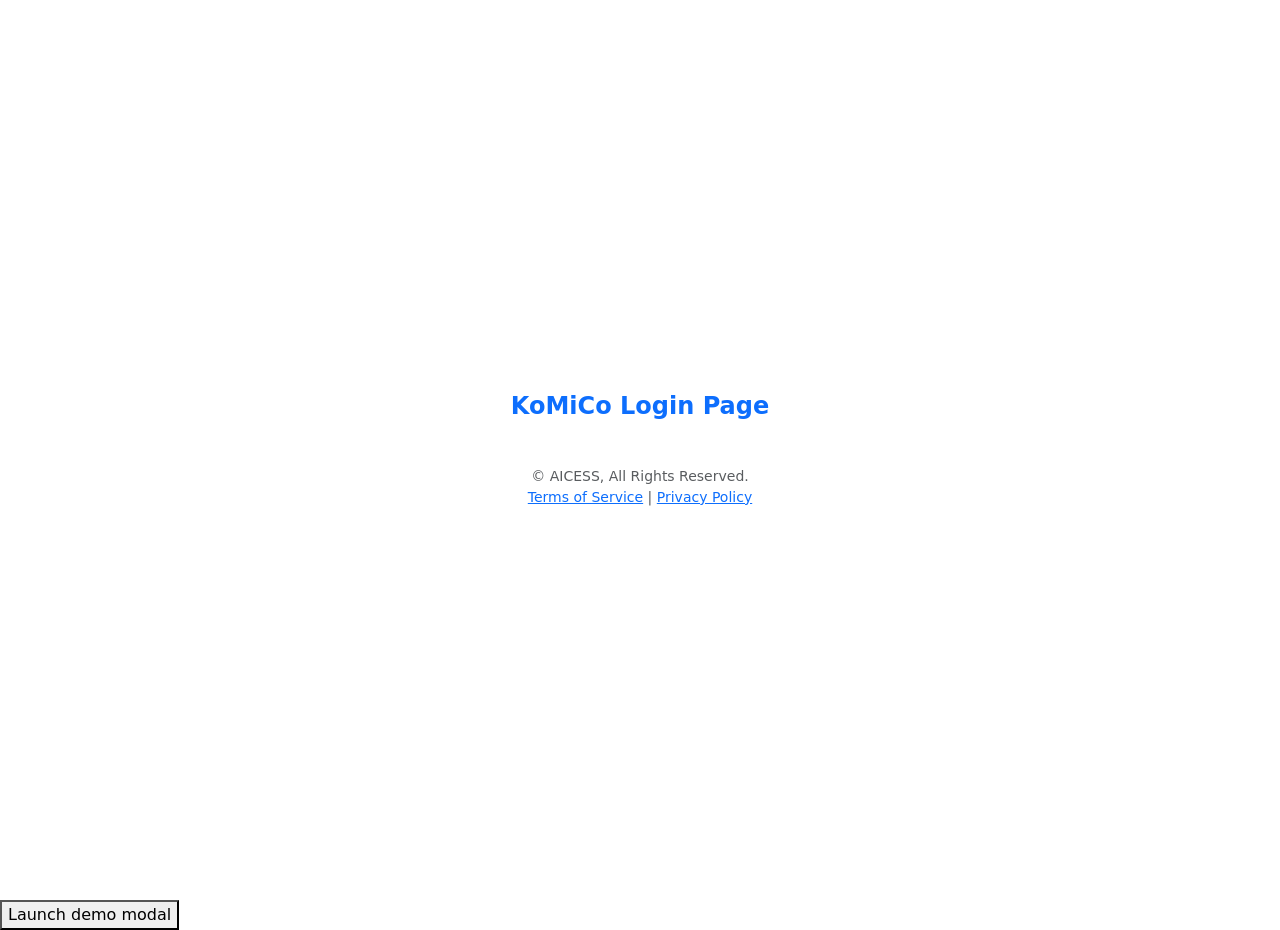
<file: join.html>
<!DOCTYPE html>
<html lang="en">
<head>
    <meta charset="UTF-8">
    <meta name="viewport" content="width=device-width, initial-scale=1">
    <title>Centered Login Form</title>
    
    

    <!-- Bootstrap 5 CDN -->
    <link href="https://cdn.jsdelivr.net/npm/bootstrap@5.3.2/dist/css/bootstrap.min.css" rel="stylesheet">
    <link rel="stylesheet" href="accede/css/style.css">

    
</head>
<body>

    <!-- Full page center -->
    <div class="container-fluid h-100">
        <div class="row h-100 justify-content-center align-items-center">
            <div class="login-container text-center">

                <h4 class="mb-4 text-primary fw-bold">KoMiCo Login Page</h4>

                <form id="firstForm" class="d-none"> <!--d-none for by default hide the forms-->
                    <!-- Input Group for ID and Password -->
                    <div class="input-group-custom">
                        <!-- ID -->
                        <div class="mb-3 text-start">
                            <label class="form-label">ID</label>
                            <div class="input-wrapper">
                            <input type="text" class="form-control" id="loginIdInput">
                            <span class="clear-input" id="clearLoginId" onclick="clearInput('loginIdInput')" style="display: none;">&times;</span>
                            </div>
                            <div class="input-hint">Enter your ID</div>
                        </div>

                        <!-- Password -->
                        <div class="mb-3 text-start">
                            <label class="form-label">Password</label>
                            <div class="input-wrapper">
                            <input type="password" class="form-control" id="loginPasswordInput">
                            <span class="clear-input" id="clearLoginPassword" onclick="clearInput('loginPasswordInput')" style="display: none;">&times;</span>
                            </div>
                            <div class="input-hint">Enter your password</div>
                        </div>
                    </div>

                    <!-- Login Button -->
                    <button type="submit" class="btn  w-100 mb-3">Login</button>

                    <!-- Links -->
                    <div class="d-flex justify-content-center gap-3">
                        <a href="join.html?type=login" class="text-decoration-underline">Sign Up</a>
                        <a href="#" class="text-decoration-underline">Find ID</a>
                        <a href="#" class="text-decoration-underline">Reset Password</a>
                    </div>
                </form>

                <!----Register Form-->
                <form id="secondForm" class="d-none">
                    <!-- Input Group for ID and Password -->
                    <div class="input-group-custom">
                        <!-- ID -->
                        <div class="mb-3 text-start">
                            <label class="form-label">ID</label>
                            <div class="input-wrapper">
                            <input type="text" class="form-control" id="idInput">
                            <span class="clear-input" id="clearId" onclick="clearInput('idInput')" style="display: none;">&times;</span>
                            </div>
                            <div class="input-hint">Enter your ID</div>
                        </div>

                        <!-- Password -->
                        <div class="mb-3 text-start">
                            <label class="form-label">Password</label>
                            <div class="input-wrapper">
                            <input type="password" class="form-control" id="passwordInput">
                            <span class="clear-input" id="clearPassword" onclick="clearInput('passwordInput')" style="display: none;">&times;</span>
                            </div>
                            <div class="input-hint">Enter your password</div>
                        </div>
                    </div>

                    <!-- confirm Password -->
                        <div class="mb-3 text-start">
                            <label class="form-label"> Confirm Password</label>
                            <div class="input-wrapper">
                            <input type="password" class="form-control" id="passwordInput">
                            <span class="clear-input" id="clearPassword" onclick="clearInput('passwordInput')" style="display: none;">&times;</span>
                            </div>
                            <div class="input-hint">Enter your password</div>
                        </div>
                    

                    <!-- Register Button -->
                    <button type="submit" class="btn  w-100 mb-3">Register</button>

                    <!-- Links -->
                    <div class="d-flex justify-content-center gap-3">
                        <a href="join.html?type=register" class="text-decoration-underline">Sign Up</a>
                        <a href="#" class="text-decoration-underline">Find ID</a>
                        <a href="#" class="text-decoration-underline">Reset Password</a>
                    </div>
                </form>


                <!-- Footer -->
                <div class="mt-4 small text-muted">
                    <br>
                    © AICESS, All Rights Reserved.
                    <br>
                    <a href="#" class="text-decoration-underline">Terms of Service</a> |      
                    <a href="#" class="text-decoration-underline">Privacy Policy</a>
                </div>

            </div>
        </div>
    </div>

    <!-- Button trigger modal -->
<button type="button" class="launch button" data-bs-toggle="modal" data-bs-target="#customModal">
  Launch demo modal
</button>

    <!--Custom Modal-->
    <div class="modal fade custom-modal" id="customModal" tabindex="-1" aria-labelledby="customModalLabel" aria-hidden="true">
        <div class="modal-dialog modal-dialog-centered">
            <div class="modal-content">
                <div class="modal-body text-center">
                    <div class="modal-message" id="modalMessage">아이디 또는 비밀번호를 <br> 확인해 주세요.</div>

                    <button  class="btn btn-primary modal-close-button" type="button" data-bs-dismiss="modal"> 확인</button>
                </div>

            </div>

        </div>

    </div>

    <script src="https://cdn.jsdelivr.net/npm/bootstrap@5.3.2/dist/js/bootstrap.bundle.min.js"></script>
    <script>
       const url = new URL(window.location.href);
    const type = url.searchParams.get('type');

    console.log(type);
    if(type=="login"){
      document.getElementById('firstForm').classList.remove('d-none');
    }
    else if(type=="register"){
        document.getElementById('secondForm').classList.remove('d-none');
    }
    </script>
    <script src="accede/js/script.js"></script>
</body>
</html>
</file>
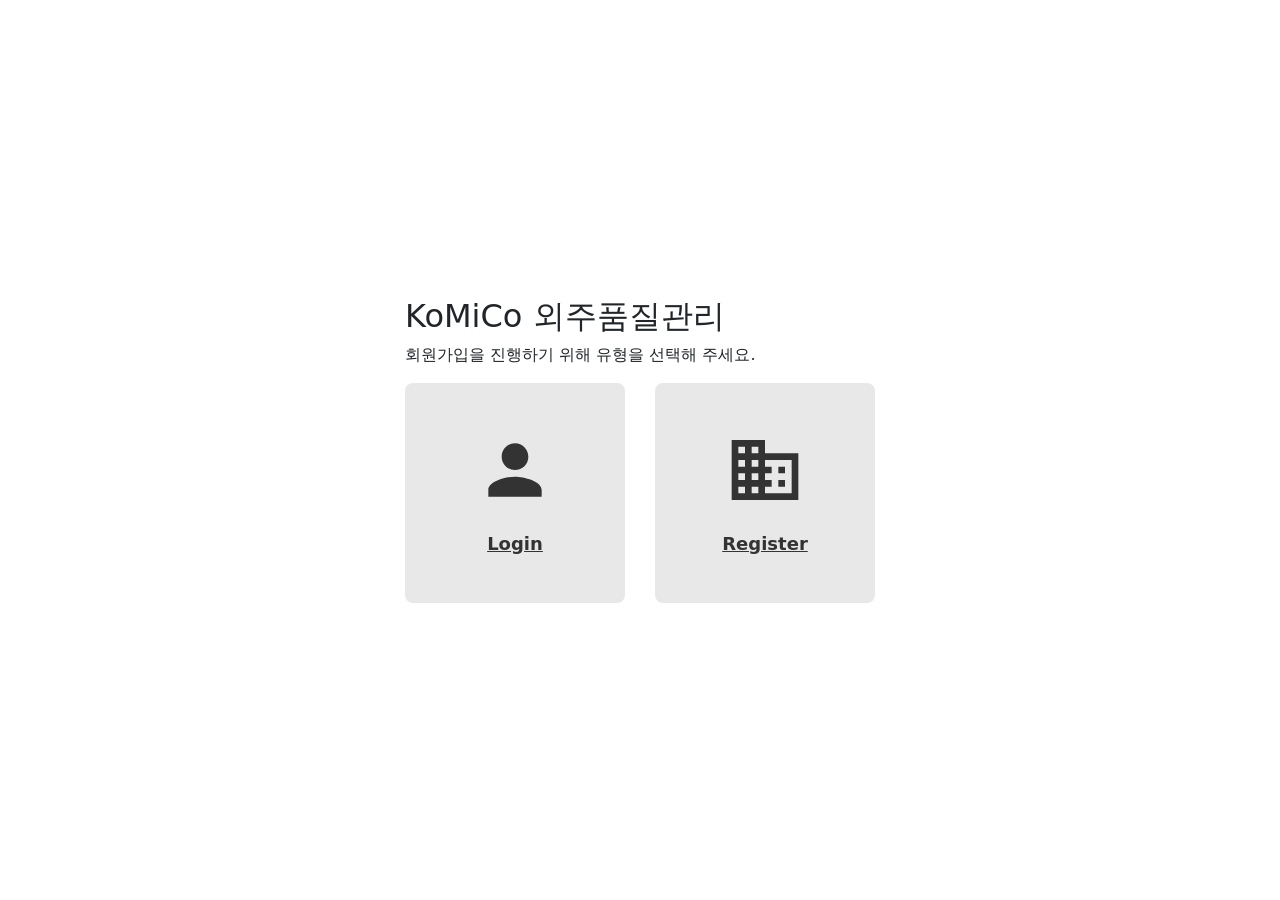
<file: selection.html>
<!DOCTYPE html>
<html lang="en">
<head>
    <meta charset="UTF-8">
    <meta name="viewport" content="width=device-width, initial-scale=1">
    <title>User Type Selection</title>

    <!-- Bootstrap 5 CDN -->
    <link href="https://cdn.jsdelivr.net/npm/bootstrap@5.3.2/dist/css/bootstrap.min.css" rel="stylesheet">
    <link rel="stylesheet" href="accede/css/style.css">
</head>
<body>
    
    <!---Full page-->
    <div class="container-fluid h-100">
        <div class="row h-100 justify-content-center align-items-center">
            <div class="col-12">
                <div class="Selection-cointainer">

                    <div class="Selection-header">
                        <h2 class="selectio-title">KoMiCo 외주품질관리</h2>
                        <p clasas="selection-subtitle">회원가입을 진행하기 위해 유형을 선택해 주세요.</p>
                    </div>

                    <div class="selection-cards">

                        <div class="selection-card" id="employeeCard">
                            <div class="card-icon">
                            <svg xmlns="http://www.w3.org/2000/svg" width="80" height="80" viewBox="0 0 24 24" fill="currentColor">
                                <path d="M12 12c2.21 0 4-1.79 4-4s-1.79-4-4-4-4 1.79-4 4 1.79 4 4 4zm0 2c-2.67 0-8 1.34-8 4v2h16v-2c0-2.66-5.33-4-8-4z"/>
                            </svg>
                        </div>
                        <a href="join.html?type=login" class="card-label">Login</a>
                    </div>
                    <div class="selection-card" id="companyCard">
                        <div class="card-icon">
                             <svg xmlns="http://www.w3.org/2000/svg" width="80" height="80" viewBox="0 0 24 24" fill="currentColor">
                                <path d="M12 7V3H2v18h20V7H12zM6 19H4v-2h2v2zm0-4H4v-2h2v2zm0-4H4V9h2v2zm0-4H4V5h2v2zm4 12H8v-2h2v2zm0-4H8v-2h2v2zm0-4H8V9h2v2zm0-4H8V5h2v2zm10 12h-8v-2h2v-2h-2v-2h2v-2h-2V9h8v10zm-2-8h-2v2h2v-2zm0 4h-2v2h2v-2z"/>
                            </svg>
                        </div>
                        <a href="join.html?type=register" class="card-label">Register</a>
                    </div>
                </div>

             </div>
         </div>
     </div>

     <script src="https://code.jquery.com/jquery-3.7.1.min.js" integrity="sha256-/JqT3SQfawRcv/BIHPThkBvs0OEvtFFmqPF/lYI/Cxo=" crossorigin="anonymous"></script>
     <script src="https://cdn.jsdelivr.net/npm/bootstrap@5.3.2/dist/js/bootstrap.bundle.min.js"></script>
     <script src="accede/js/script.js"></script>
     
</body>
</body>
</html>
</file>
<file: accede/css/style.css>
.container-fluid {
        min-height: 100vh;
        display: flex;
        align-items: center;
        justify-content: center;
    }


    /* Login Page Design */
        .login-container {
            max-width: 380px;
            width: 100%;
        }

        .clear-input{
            display: none;
            position: absolute;
            right: 10px;
            top: 50%;
            transform: translateY(-50%);
            cursor: pointer;
            color: #4d37c7;
            font-size: 18px;
            background: #e0e0e0;
            border: none;
            padding: 0;
            border: none;
            padding: 0;
            border-radius: 50%;
            width: 20px;
            height: 20px;
            line-height: 18px;
            text-align: center;
            display: flex;
            align-items: center;
            justify-content: center;
        }

        .clear-input:hover {
            background: #6c7080;
            
        }

        .clear-input:active {
            transform: translateY(-50%) scale(0.95);
        }

        .input-wrapper {
            position: relative;
        }

        .form-control:not(:placeholder-shown) + .clear-input {
            display: inline;
        }

        .form-control:focus {
        border-color: #4169E1;
        box-shadow: none;
        }


        .input-group-custom {
            margin-bottom: 1rem;
        }

        .input-hint {
            font-size: 0.875rem;
            color: #6c757d;
            margin-top: 0.25rem;
        }

        .btn {
    background-color: #4a719b;
    border-color: #566e88;
    color: white;
    font-weight: 500;
    padding: 10px;
    border-radius: 4px;
}

.btn:hover {
    background-color: #576f88;
    border-color: #39536e;
}

.input-wrapper .form-control {
    padding-right: 35px;
}

/* modal style */
.custom-modal {
    border-radius: 8px;
    border: none;

    box-shadow: 0 4px 20px rgba(103, 9, 192, 0.2);
}

 .modal-body {
    padding: 30px;
    
}

.modal-message {
    background-color:  #6f8aad;
    color: white;
    border: none;
    padding: 10px 40px;
    font-size: 14px;
    border-radius: 4px;
    cursor: pointer;
    font-weight: 500;
    transition: background-color 0.2s;
}



.modal-btn:hover {
    background-color: #364163;
}

.modal-btn:active {
    transform: scale(0.98);
}

.launch button {
    color: #39536e;
}

.modal-close-button {
   margin-top: 15px; 
}


/*Selection Design */

/* ============================================
   SELECTION PAGE STYLES
   ============================================ */
.selection-container {
    max-width: 600px;
    width: 100%;
    text-align: center;
}

.selection-header {
    margin-bottom: 50px;
}

.selection-title {
    font-size: 28px;
    font-weight: 700;
    color: #2c3e50;
    margin-bottom: 10px;
}

.selection-subtitle {
    font-size: 14px;
    color: #6c757d;
    margin: 0;
}

.selection-cards {
    display: flex;
    gap: 30px;
    justify-content: center;
    align-items: center;
    flex-wrap: wrap;
}

.selection-card {
    width: 220px;
    height: 220px;
    background-color: #e8e8e8;
    border-radius: 8px;
    display: flex;
    flex-direction: column;
    align-items: center;
    justify-content: center;
    cursor: pointer;
    transition: all 0.3s ease;
    padding: 20px;
}

.selection-card:hover {
    background-color: #d4d4d4;
    transform: translateY(-5px);
    box-shadow: 0 5px 15px rgba(0, 0, 0, 0.1);
}

.selection-card:active {
    transform: translateY(-2px);
}

.card-icon {
    color: #333;
    margin-bottom: 20px;
}

.card-label {
    font-size: 18px;
    font-weight: 600;
    color: #333;
    margin: 0;
}
</file>
